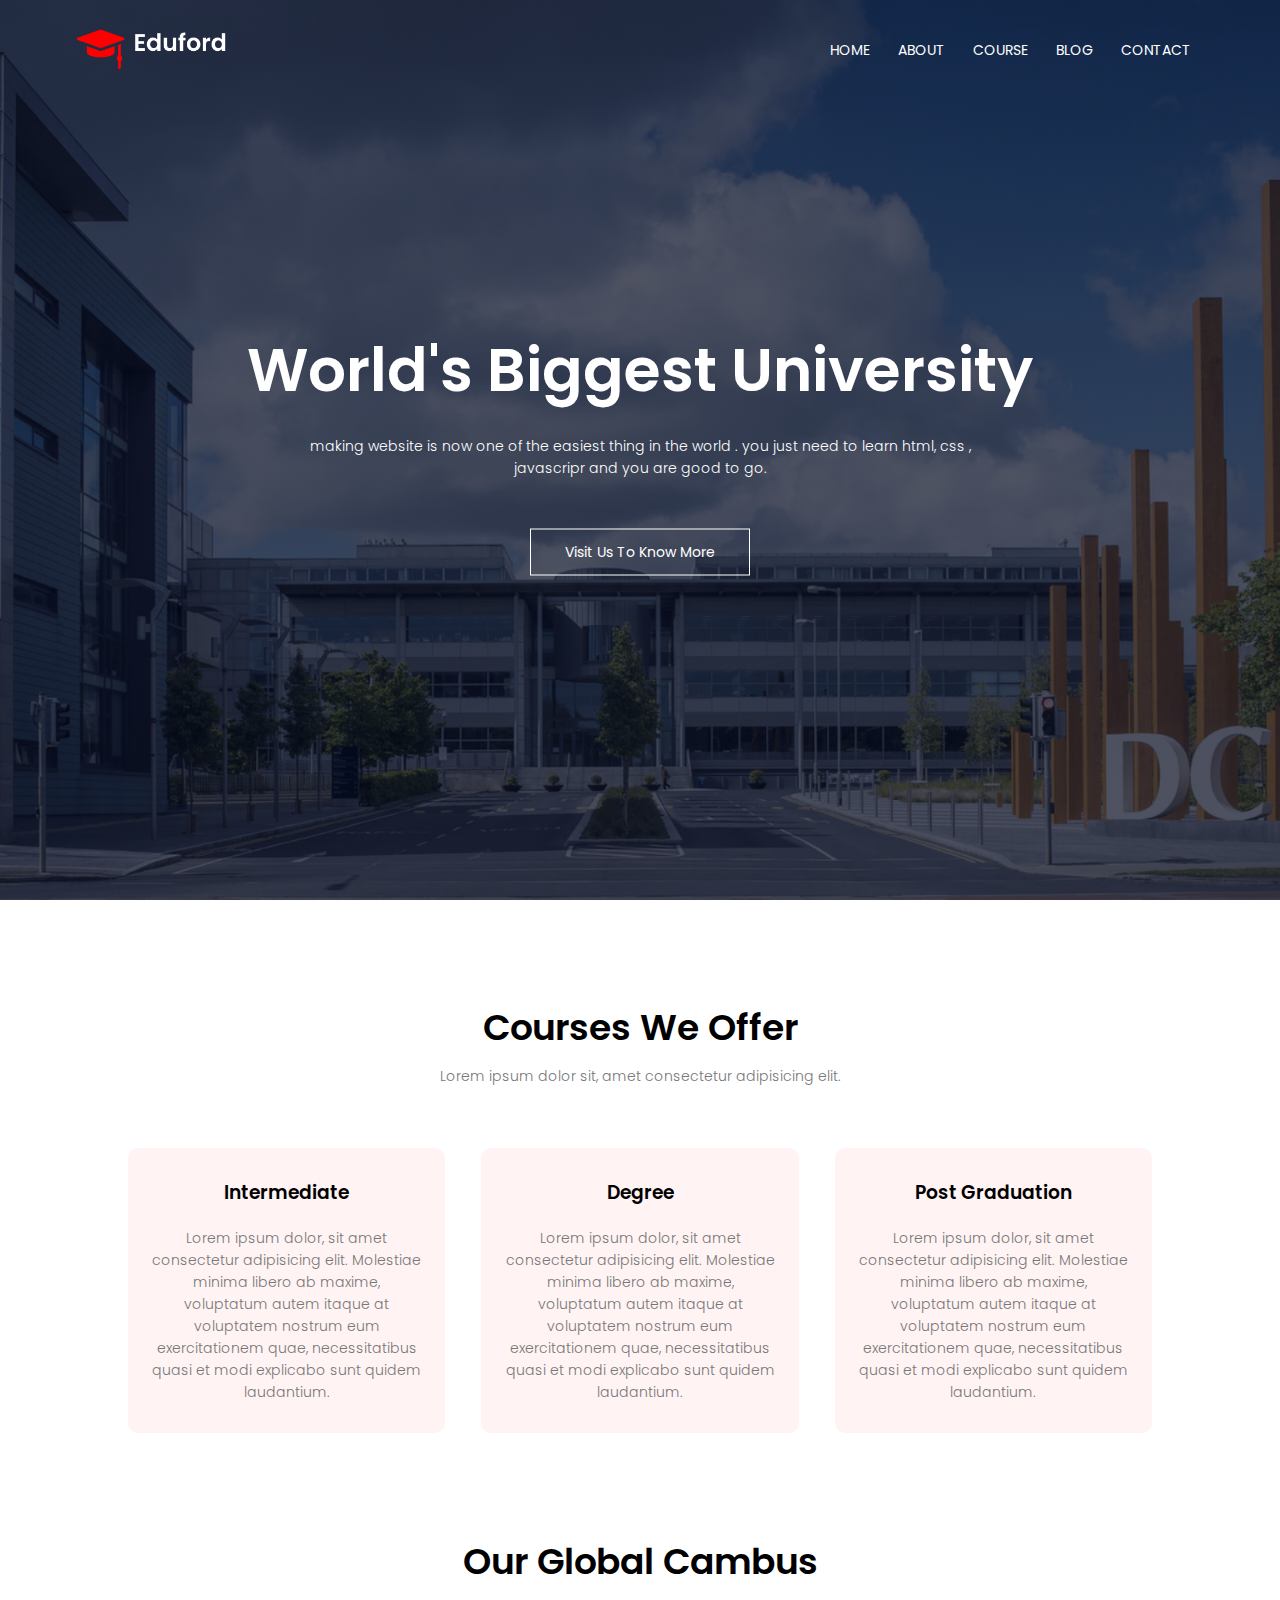
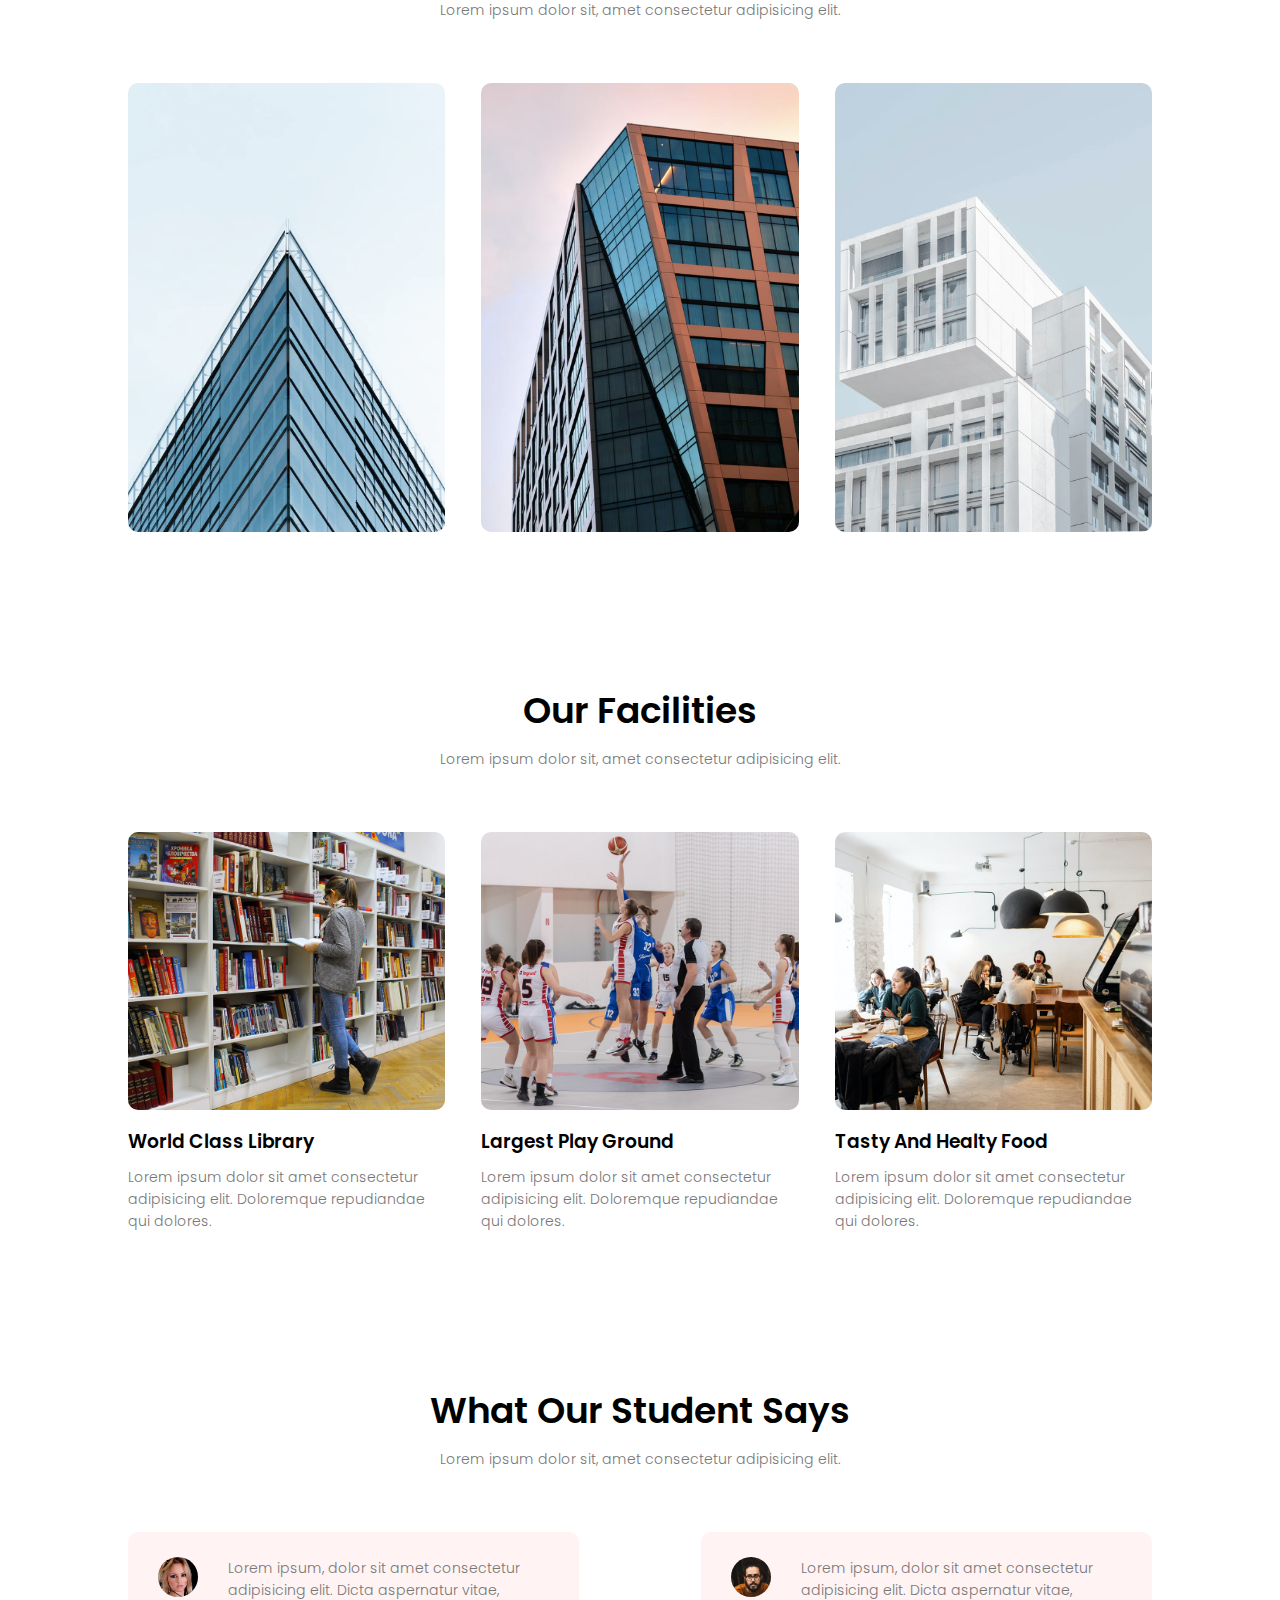
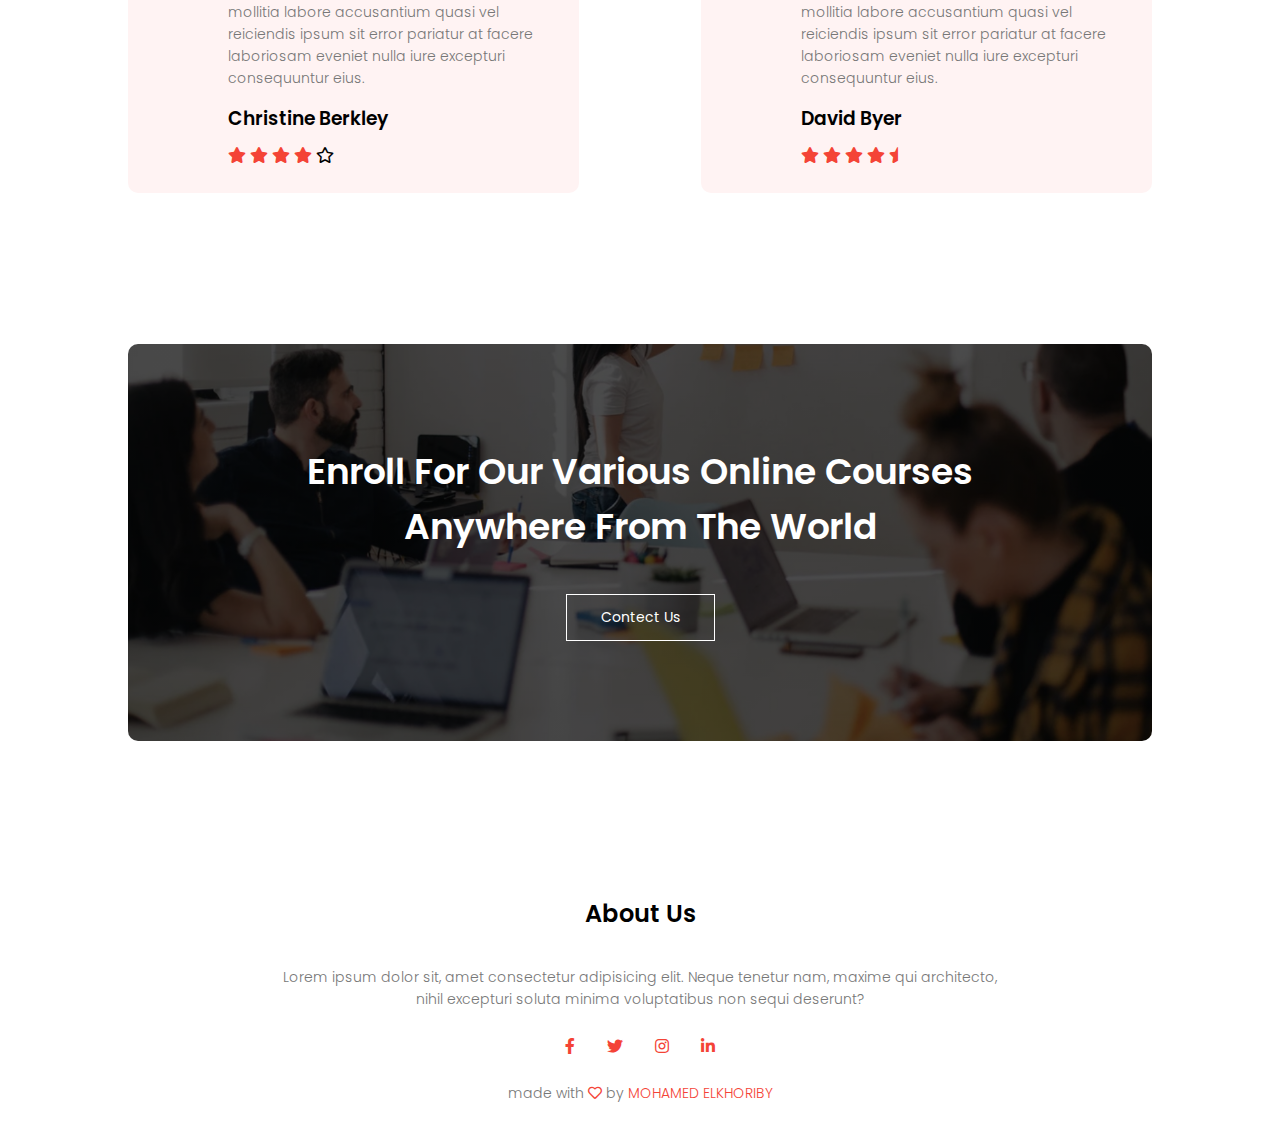
<file: index.html>
<!DOCTYPE html>
<html lang="en">
<head>
    <meta charset="UTF-8">
    <meta http-equiv="X-UA-Compatible" content="IE=edge">
    <meta name="viewport" content="width=device-width, initial-scale=1.0">
    <title>University Website Design</title>
    <!-- google fonts links------------------ -->
    <link rel="preconnect" href="https://fonts.googleapis.com">
    <link rel="preconnect" href="https://fonts.gstatic.com" crossorigin>
    <link href="https://fonts.googleapis.com/css2?family=Poppins:wght@100;200;300;400;700&family=Roboto:wght@100;300;400;500;700;900&display=swap" rel="stylesheet">
    <!-- fontawsome style file------------------ -->
    <link rel="stylesheet" href="style/all.css">
    <!-- main css style file------------------- -->
    <link rel="stylesheet" href="style/style.css">
</head>
<body>
    <!-- start home section------------------- -->
    <section class="home">
        <header>
            <a href="index.html"><img src="images/logo.png" alt="logo"></a>
            <div class="header-links" id="headerlinks">
                <i class="fas fa-times" onclick="hidemenu()"></i>
                <ul>
                    <li><a href="index.html">home</a></li>
                    <li><a href="about.html">about</a></li>
                    <li><a href="course.html">course</a></li>
                    <li><a href="blog.html">blog</a></li>
                    <li><a href="contact.html">contact</a></li>
                </ul>
            </div>
            <i class="fas fa-bars" onclick="showmenu()"></i>
        </header>
        <div class="home-text">
            <h1>world's biggest university</h1>
            <p>making website is now one of the easiest thing in the world . you just need to learn html, css ,<br> javascripr and you are good to go.</p>
            <a class="hero-btn" href="#">visit us to know more</a>
        </div>
    </section>
    <!-- end home section-------------------------------->

    <!-- start courses section---------------------------->
    <section class="courses">
        <div class="container">
            <h1>courses we offer</h1>
            <p>Lorem ipsum dolor sit, amet consectetur adipisicing elit.</p>
            <div class="row">
                <div class="course-col">
                    <h3>intermediate</h3>
                    <p>Lorem ipsum dolor, sit amet consectetur adipisicing elit. Molestiae minima libero ab maxime, voluptatum autem itaque at voluptatem nostrum eum exercitationem quae, necessitatibus quasi et modi explicabo sunt quidem laudantium.</p>
                </div> <!-- course-col -->
                <div class="course-col">
                    <h3>degree</h3>
                    <p>Lorem ipsum dolor, sit amet consectetur adipisicing elit. Molestiae minima libero ab maxime, voluptatum autem itaque at voluptatem nostrum eum exercitationem quae, necessitatibus quasi et modi explicabo sunt quidem laudantium.</p>
                </div> <!-- course-col -->
                <div class="course-col">
                    <h3>post graduation</h3>
                    <p>Lorem ipsum dolor, sit amet consectetur adipisicing elit. Molestiae minima libero ab maxime, voluptatum autem itaque at voluptatem nostrum eum exercitationem quae, necessitatibus quasi et modi explicabo sunt quidem laudantium.</p>
                </div> <!-- course-col -->
            </div> <!-- /row -->
        </div> <!-- /container -->
    </section>
    <!-- end courses section----------------------------->

    <!-- start camps section---------------------------->
    <section class="campus">
        <div class="container">
            <h1>our global cambus</h1>
            <p>Lorem ipsum dolor sit, amet consectetur adipisicing elit.</p>
            <div class="row">
                <div class="campus-col">
                    <img src="images/london.png" alt="london">
                    <div class="layer">
                        <h3>london</h3>
                    </div> <!-- /layer -->
                </div> <!-- /campus-col -->
                <div class="campus-col">
                    <img src="images/newyork.png" alt="london">
                    <div class="layer">
                        <h3>newyork</h3>
                    </div> <!-- /layer -->
                </div> <!-- /campus-col -->
                <div class="campus-col">
                    <img src="images/washington.png" alt="london">
                    <div class="layer">
                        <h3>washington</h3>
                    </div> <!-- /layer -->
                </div> <!-- /campus-col -->
            </div> <!-- /row --> 
        </div> <!-- /container -->
    </section>
    <!-- end campus section----------------------------->

    <!-- start facilities section----------------------->
    <div class="facilities">
        <div class="container">
            <h1>our facilities</h1>
            <p>Lorem ipsum dolor sit, amet consectetur adipisicing elit.</p>
            <div class="row">
                <div class="facilities-col">
                    <img src="images/library.png" alt="library">
                    <h3>world class library</h3>
                    <p>Lorem ipsum dolor sit amet consectetur adipisicing elit. Doloremque repudiandae qui dolores.</p>
                </div> <!-- facilities-col -->
                <div class="facilities-col">
                    <img src="images/basketball.png" alt="basketball">
                    <h3>largest play ground</h3>
                    <p>Lorem ipsum dolor sit amet consectetur adipisicing elit. Doloremque repudiandae qui dolores.</p>
                </div> <!-- facilities-col -->
                <div class="facilities-col">
                    <img src="images/cafeteria.png" alt="cafeteria">
                    <h3>tasty and healty food</h3>
                    <p>Lorem ipsum dolor sit amet consectetur adipisicing elit. Doloremque repudiandae qui dolores.</p>
                </div> <!-- facilities-col -->
            </div> <!-- /row -->
        </div> <!-- /container -->
    </div> <!-- facilities -->
    <!-- end facilities section------------------------->

    <!-- start testimonials section -------------------->
    <section class="testimonials">
        <div class="container">
            <h1>what our student says</h1>
            <p>Lorem ipsum dolor sit, amet consectetur adipisicing elit.</p>
            <div class="row">
                <div class="testimonials-col">
                    <img src="images/user1.jpg" alt="user1">
                    <div>
                        <p>Lorem ipsum, dolor sit amet consectetur adipisicing elit. Dicta aspernatur vitae, mollitia labore accusantium quasi vel reiciendis ipsum sit error pariatur at facere laboriosam eveniet nulla iure excepturi consequuntur eius.</p>
                        <h3>christine berkley</h3>
                        <i class="fas fa-star"></i>
                        <i class="fas fa-star"></i>
                        <i class="fas fa-star"></i>
                        <i class="fas fa-star"></i>
                        <i class="far fa-star"></i>
                    </div>
                </div> <!-- testimonials-col -->
                <div class="testimonials-col">
                    <img src="images/user2.jpg" alt="user2">
                    <div>
                        <p>Lorem ipsum, dolor sit amet consectetur adipisicing elit. Dicta aspernatur vitae, mollitia labore accusantium quasi vel reiciendis ipsum sit error pariatur at facere laboriosam eveniet nulla iure excepturi consequuntur eius.</p>
                        <h3>david byer</h3>
                        <i class="fas fa-star"></i>
                        <i class="fas fa-star"></i>
                        <i class="fas fa-star"></i>
                        <i class="fas fa-star"></i>
                        <i class="fas fa-star-half"></i>
                    </div>
                </div> <!-- testimonials-col -->
            </div> <!-- /row -->
        </div> <!-- /container -->
    </section>
    <!-- end testimonials section -------------------->

    <!-- strat enroll section  -->
    <section class="enroll">
        <div class="container">
            <h1>enroll for our various online courses <br> anywhere from the world</h1>
            <a class="hero-btn" href="#">contect us</a>
        </div>
    </section>
    <!-- end enroll section  ------------------------------>

    <!-- start footer ------------------------------------->
    <footer>
        <h4>about us</h4>
        <p>Lorem ipsum dolor sit, amet consectetur adipisicing elit. Neque tenetur nam, maxime qui architecto, <br> nihil excepturi soluta minima voluptatibus non sequi deserunt? </p>
        <div class="icons">
            <i class="fab fa-facebook-f"></i>
            <i class="fab fa-twitter"></i>
            <i class="fab fa-instagram"></i>
            <i class="fab fa-linkedin-in"></i>
        </div>
        <p>made with <i class="far fa-heart"></i> by <span>mohamed elkhoriby</span></p>
    </footer>
    <!-- end footer ------------------------------------>



















    <!-- java script for toggle mune -->
    <script>
        var headerlinks = document.getElementById("headerlinks");
        function showmenu() {
            headerlinks.style.right = "0";
        }
        function hidemenu() {
            headerlinks.style.right = "-250px";
        } 
    </script>
</body>
</html>
</file>
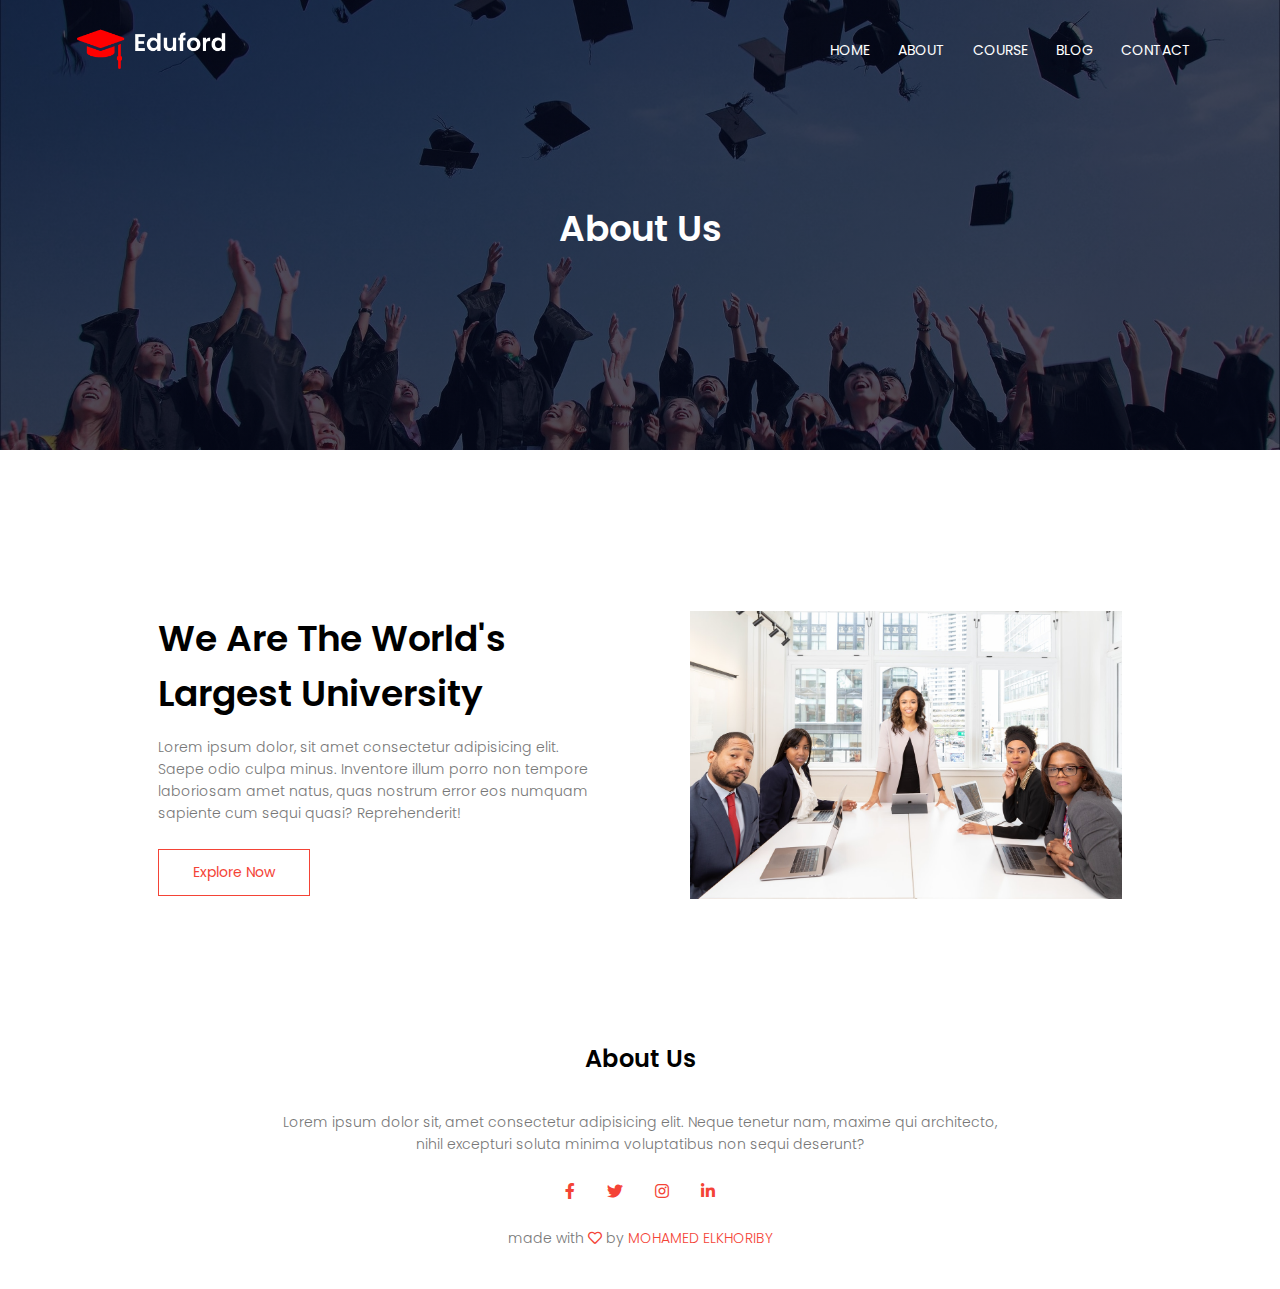
<file: about.html>
<!DOCTYPE html>
<html lang="en">
<head>
    <meta charset="UTF-8">
    <meta http-equiv="X-UA-Compatible" content="IE=edge">
    <meta name="viewport" content="width=device-width, initial-scale=1.0">
    <title>University Website Design</title>
    <!-- google fonts links------------------ -->
    <link rel="preconnect" href="https://fonts.googleapis.com">
    <link rel="preconnect" href="https://fonts.gstatic.com" crossorigin>
    <link href="https://fonts.googleapis.com/css2?family=Poppins:wght@100;200;300;400;700&family=Roboto:wght@100;300;400;500;700;900&display=swap" rel="stylesheet">
    <!-- fontawsome style file------------------ -->
    <link rel="stylesheet" href="style/all.css">
    <!-- main css style file------------------- -->
    <link rel="stylesheet" href="style/style.css">
</head>
<body>
    <!-- start about-home section------------------- -->
    <section class="about-home home">
        <header>
            <a href="index.html"><img src="images/logo.png" alt="logo"></a>
            <div class="header-links" id="headerlinks">
                <i class="fas fa-times" onclick="hidemenu()"></i>
                <ul>
                    <li><a href="index.html">home</a></li>
                    <li><a href="about.html">about</a></li>
                    <li><a href="course.html">course</a></li>
                    <li><a href="blog.html">blog</a></li>
                    <li><a href="contact.html">contact</a></li>
                </ul>
            </div>
            <i class="fas fa-bars" onclick="showmenu()"></i>
        </header>
        <h1>about us</h1>
    </section>
    <!-- end about-home section-------------------------------->
    <!-- start about us section----------------------------------- -->
    <section class="about-us">
        <div class="container">
            <div class="row">
                <div class="about-us-col">
                    <h1>we are the world's largest university</h1>
                    <p>Lorem ipsum dolor, sit amet consectetur adipisicing elit. Saepe odio culpa minus. Inventore illum porro non tempore laboriosam amet natus, quas nostrum error eos numquam sapiente cum sequi quasi? Reprehenderit!</p>
                    <a href="#" class="hero-btn about-btn">explore now</a>
                </div> <!-- /about-us-col -->
                <div class="about-us-col">
                    <img src="images/about.jpg" alt="about-us">
                </div> <!-- about-us-col -->
            </div> <!-- /row -->
        </div>
    </section>
    <!-- end about us section----------------------------------- -->
    <!-- start footer ------------------------------------->
    <footer>
        <h4>about us</h4>
        <p>Lorem ipsum dolor sit, amet consectetur adipisicing elit. Neque tenetur nam, maxime qui architecto, <br> nihil excepturi soluta minima voluptatibus non sequi deserunt? </p>
        <div class="icons">
            <i class="fab fa-facebook-f"></i>
            <i class="fab fa-twitter"></i>
            <i class="fab fa-instagram"></i>
            <i class="fab fa-linkedin-in"></i>
        </div>
        <p>made with <i class="far fa-heart"></i> by <span>mohamed elkhoriby</span></p>
    </footer>
    <!-- end footer ------------------------------------>



















    <!-- java script for toggle mune -->
    <script>
        var headerlinks = document.getElementById("headerlinks");
        function showmenu() {
            headerlinks.style.right = "0";
        }
        function hidemenu() {
            headerlinks.style.right = "-250px";
        } 
    </script>
</body>
</html>
</file>
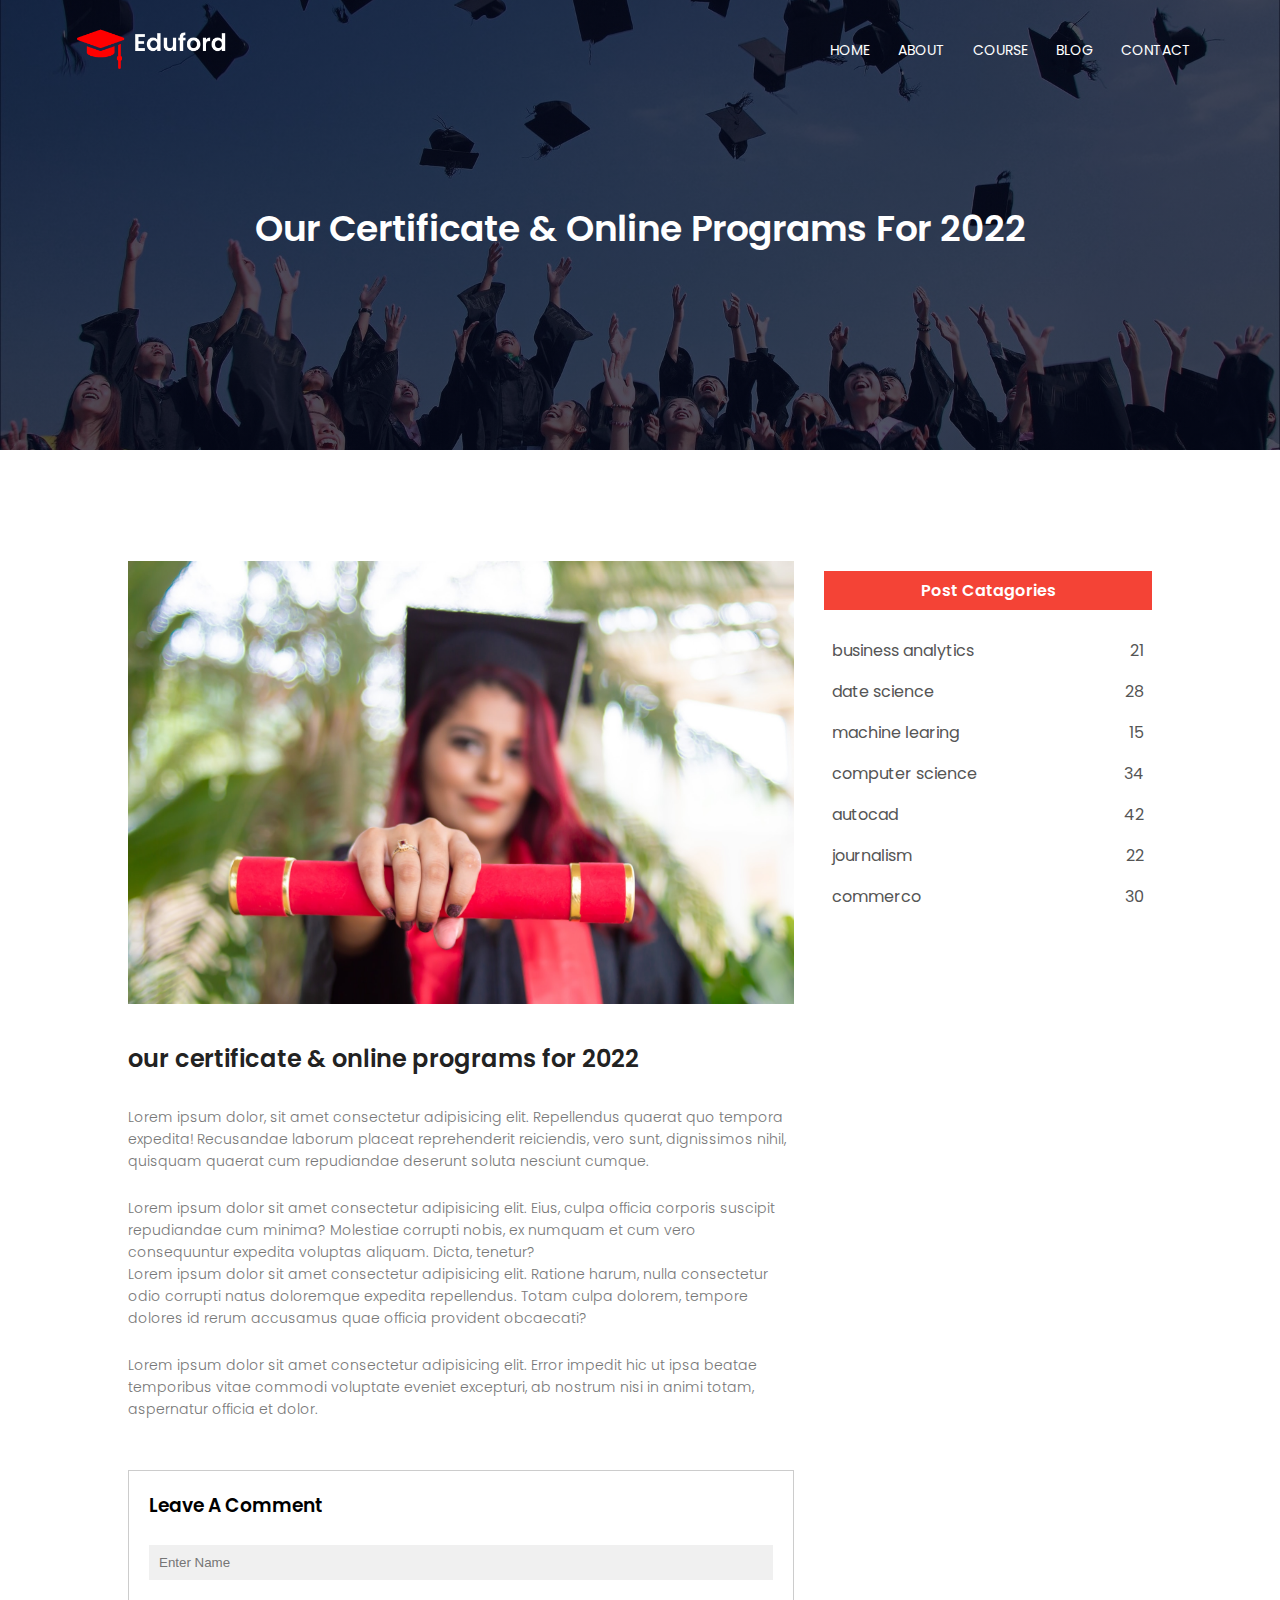
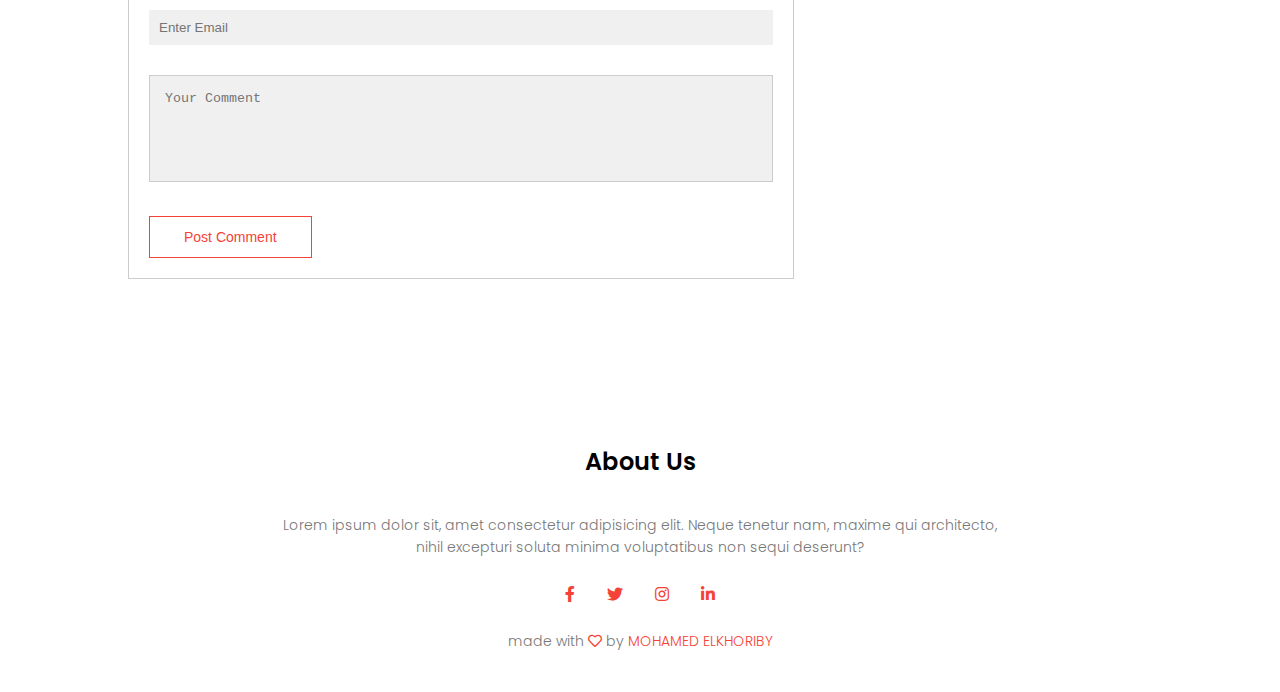
<file: blog.html>
<!DOCTYPE html>
<html lang="en">
<head>
    <meta charset="UTF-8">
    <meta http-equiv="X-UA-Compatible" content="IE=edge">
    <meta name="viewport" content="width=device-width, initial-scale=1.0">
    <title>University Website Design</title>
    <!-- google fonts links------------------ -->
    <link rel="preconnect" href="https://fonts.googleapis.com">
    <link rel="preconnect" href="https://fonts.gstatic.com" crossorigin>
    <link href="https://fonts.googleapis.com/css2?family=Poppins:wght@100;200;300;400;700&family=Roboto:wght@100;300;400;500;700;900&display=swap" rel="stylesheet">
    <!-- fontawsome style file------------------ -->
    <link rel="stylesheet" href="style/all.css">
    <!-- main css style file------------------- -->
    <link rel="stylesheet" href="style/style.css">
</head>
<body>
    <!-- start blog-home section------------------- -->
    <section class=" blog-home about-home home">
        <header>
            <a href="index.html"><img src="images/logo.png" alt="logo"></a>
            <div class="header-links" id="headerlinks">
                <i class="fas fa-times" onclick="hidemenu()"></i>
                <ul>
                    <li><a href="index.html">home</a></li>
                    <li><a href="about.html">about</a></li>
                    <li><a href="course.html">course</a></li>
                    <li><a href="blog.html">blog</a></li>
                    <li><a href="contact.html">contact</a></li>
                </ul>
            </div>
            <i class="fas fa-bars" onclick="showmenu()"></i>
        </header>
        <h1>our certificate & online programs for 2022</h1>
    </section>
    <!-- end blog-home section-------------------------------->
    <!-- start blog content section ----------------------- -->
    <section class="blog-content">
        <div class="container">
            <div class="row">
                <div class="blog-left">
                    <img src="/images/certificate.jpg" alt="certificate">
                    <h2>our certificate & online programs for 2022</h2>
                    <p>Lorem ipsum dolor, sit amet consectetur adipisicing elit. Repellendus quaerat quo tempora expedita! Recusandae laborum placeat reprehenderit reiciendis, vero sunt, dignissimos nihil, quisquam quaerat cum repudiandae deserunt soluta nesciunt cumque.</p>
                    <br>
                    <p>Lorem ipsum dolor sit amet consectetur adipisicing elit. Eius, culpa officia corporis suscipit repudiandae cum minima? Molestiae corrupti nobis, ex numquam et cum vero consequuntur expedita voluptas aliquam. Dicta, tenetur?</p>
                    <p>Lorem ipsum dolor sit amet consectetur adipisicing elit. Ratione harum, nulla consectetur odio corrupti natus doloremque expedita repellendus. Totam culpa dolorem, tempore dolores id rerum accusamus quae officia provident obcaecati?</p>
                    <br>
                    <p>Lorem ipsum dolor sit amet consectetur adipisicing elit. Error impedit hic ut ipsa beatae temporibus vitae commodi voluptate eveniet excepturi, ab nostrum nisi in animi totam, aspernatur officia et dolor.</p>
                    <div class="comment-box">
                        <h3>leave a comment</h3>
                        <form class="comment-form">
                            <input type="text" placeholder="Enter Name">
                            <input type="email" placeholder="Enter Email">
                            <textarea style="resize:none ;" rows="5" placeholder="Your Comment"></textarea>
                            <button type="submit" class="hero-btn about-btn">post comment</button>
                        </form>
                    </div> <!-- /coment-box -->
                </div> <!-- /blog-left -->
                <div class="blog-right">
                    <h3>post catagories</h3>
                    <div>
                        <span>business analytics</span>
                        <span>21</span>
                    </div>
                    <div>
                        <span>date science</span>
                        <span>28</span>
                    </div>
                    <div>
                        <span>machine learing</span>
                        <span>15</span>
                    </div>
                    <div>
                        <span>computer science</span>
                        <span>34</span>
                    </div>
                    <div>
                        <span>autocad</span>
                        <span>42</span>
                    </div>
                    <div>
                        <span>journalism</span>
                        <span>22</span>
                    </div>
                    <div>
                        <span>commerco</span>
                        <span>30</span>
                    </div>
                </div> <!-- /blog-right -->
            </div> <!-- /row -->
        </div> <!-- container -->
    </section>
    <!-- end blog content section  ------------------------->

    <!-- start footer ------------------------------------->
    <footer>
        <h4>about us</h4>
        <p>Lorem ipsum dolor sit, amet consectetur adipisicing elit. Neque tenetur nam, maxime qui architecto, <br> nihil excepturi soluta minima voluptatibus non sequi deserunt? </p>
        <div class="icons">
            <i class="fab fa-facebook-f"></i>
            <i class="fab fa-twitter"></i>
            <i class="fab fa-instagram"></i>
            <i class="fab fa-linkedin-in"></i>
        </div>
        <p>made with <i class="far fa-heart"></i> by <span>mohamed elkhoriby</span></p>
    </footer>
    <!-- end footer ------------------------------------>



















    <!-- java script for toggle mune -->
    <script>
        var headerlinks = document.getElementById("headerlinks");
        function showmenu() {
            headerlinks.style.right = "0";
        }
        function hidemenu() {
            headerlinks.style.right = "-250px";
        } 
    </script>
</body>
</html>
</file>
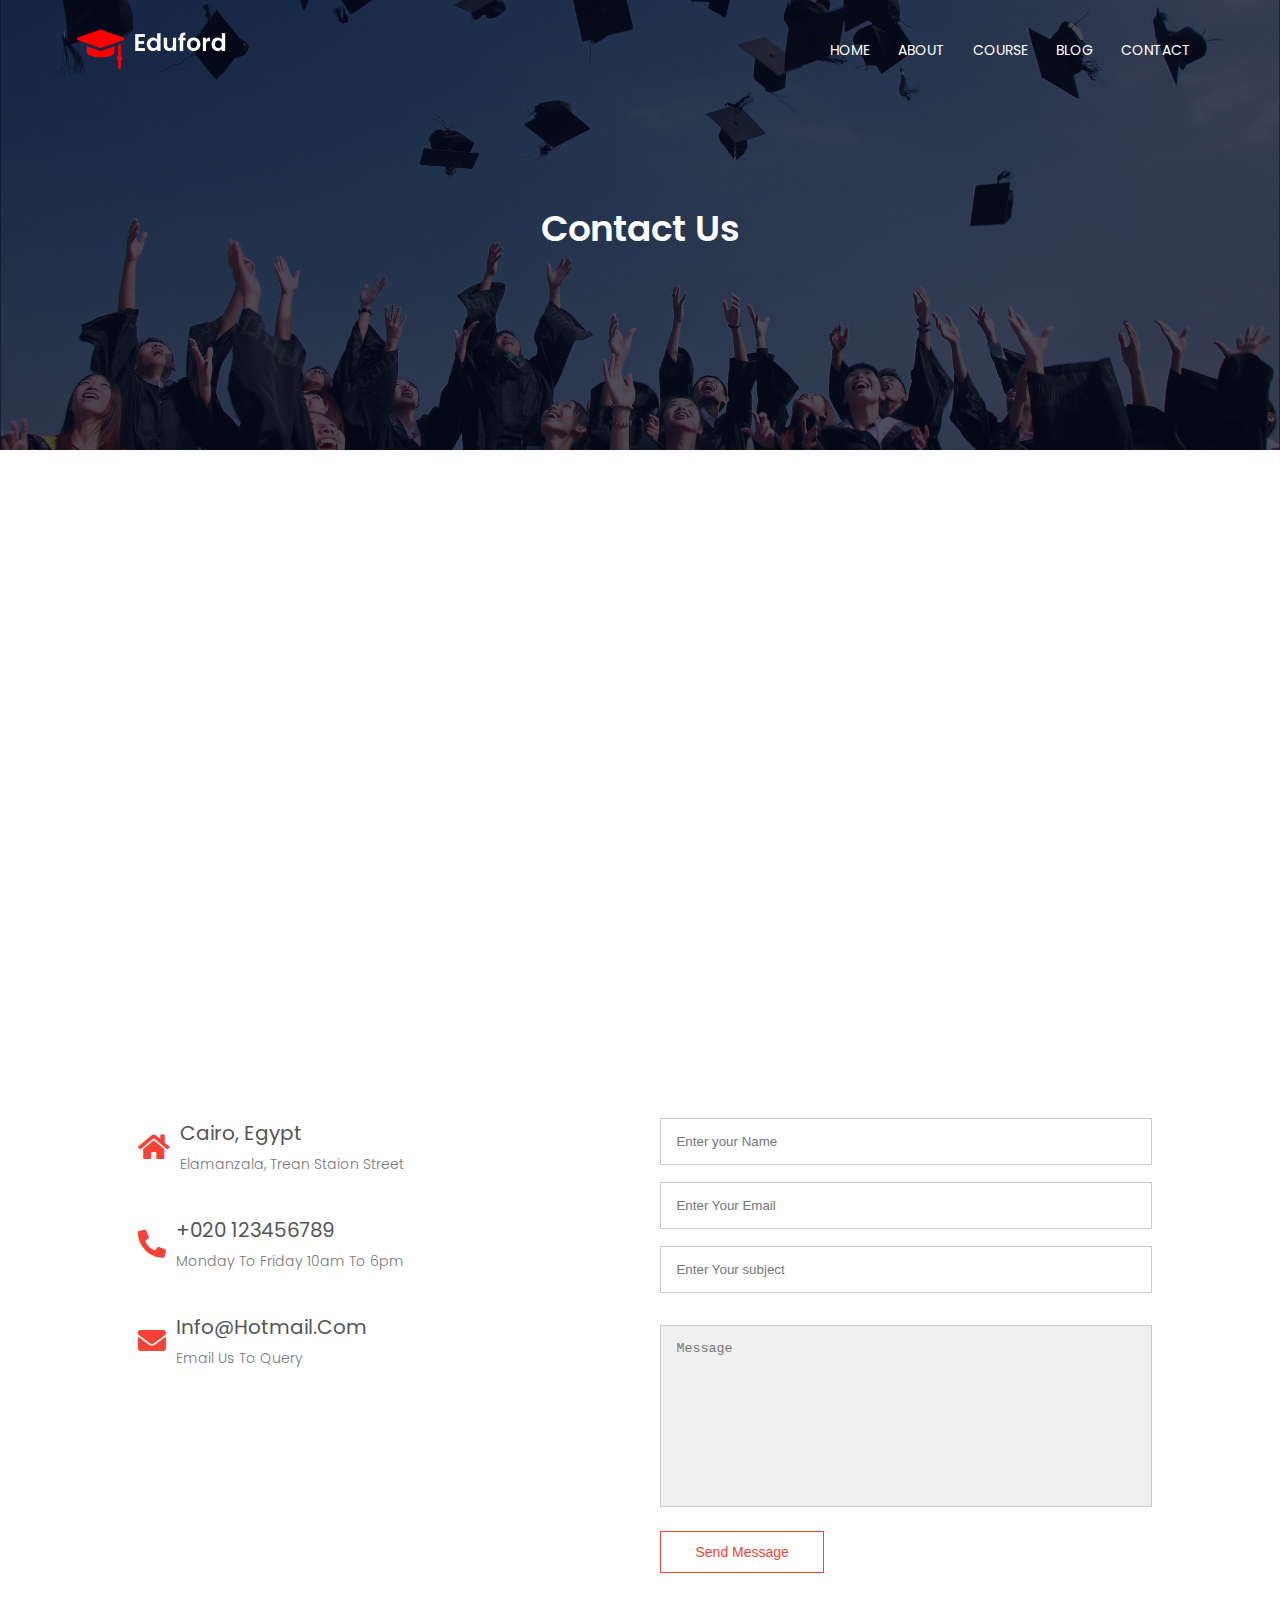
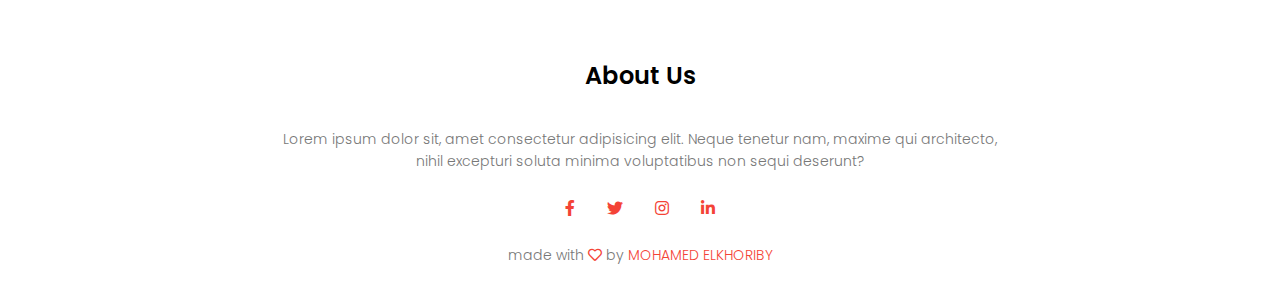
<file: contact.html>
<!DOCTYPE html>
<html lang="en">
<head>
    <meta charset="UTF-8">
    <meta http-equiv="X-UA-Compatible" content="IE=edge">
    <meta name="viewport" content="width=device-width, initial-scale=1.0">
    <title>University Website Design</title>
    <!-- google fonts links------------------ -->
    <link rel="preconnect" href="https://fonts.googleapis.com">
    <link rel="preconnect" href="https://fonts.gstatic.com" crossorigin>
    <link href="https://fonts.googleapis.com/css2?family=Poppins:wght@100;200;300;400;700&family=Roboto:wght@100;300;400;500;700;900&display=swap" rel="stylesheet">
    <!-- fontawsome style file------------------ -->
    <link rel="stylesheet" href="style/all.css">
    <!-- main css style file------------------- -->
    <link rel="stylesheet" href="style/style.css">
</head>
<body>
    <!-- start ]home section------------------- -->
    <section class="about-home home">
        <header>
            <a href="index.html"><img src="images/logo.png" alt="logo"></a>
            <div class="header-links" id="headerlinks">
                <i class="fas fa-times" onclick="hidemenu()"></i>
                <ul>
                    <li><a href="index.html">home</a></li>
                    <li><a href="about.html">about</a></li>
                    <li><a href="course.html">course</a></li>
                    <li><a href="blog.html">blog</a></li>
                    <li><a href="contact.html">contact</a></li>
                </ul>
            </div>
            <i class="fas fa-bars" onclick="showmenu()"></i>
        </header>
        <h1>contact us</h1>
    </section>
    <!-- end -home section-------------------------------->
    <!-- start contact us us section----------------------------------- -->
    <section class="contact-us">
        <div class="container">
            <iframe src="https://www.google.com/maps/embed?pb=!1m14!1m12!1m3!1d853.6310816515338!2d31.932305697917748!3d31.15072240481912!2m3!1f0!2f0!3f0!3m2!1i1024!2i768!4f13.1!5e0!3m2!1sar!2seg!4v1659458495404!5m2!1sar!2seg" width="600" height="450" style="border:0;" allowfullscreen="" loading="lazy" referrerpolicy="no-referrer-when-downgrade"></iframe>
        </div> <!-- /container -->
        <section class="contact-info">
            <div class="row">
                <div class="contact-col">
                    <div class="contact-text">
                        <i class="fas fa-home"></i>
                        <div class="text">
                            <h5>cairo, egypt</h5>
                            <p>elamanzala, trean staion street</p>
                        </div> <!-- /text -->
                    </div> <!-- /contact-text -->
                    <div class="contact-text">
                        <i class="fas fa-phone-alt"></i>
                        <div class="text">
                            <h5>+020 123456789</h5>
                            <p>monday to friday 10am to 6pm</p>
                        </div> <!-- /text -->
                    </div> <!--/contact-text -->
                    <div class="contact-text">
                        <i class="fas fa-envelope"></i>
                        <div class="text">
                            <h5>info@hotmail.com</h5>
                            <p>email us to query</p>
                        </div> <!-- /text -->
                    </div > <!-- text -->
                </div> <!-- contact-col -->
                <div class="contact-col">
                    <form action="">
                        <input type="text" placeholder="Enter your Name" required>
                        <input type="email" placeholder="Enter Your Email" required>
                        <input type="text" placeholder="Enter Your subject" required>
                        <textarea style="resize: none;" rows="10" placeholder="Message"></textarea>
                        <button class="hero-btn">send message</button>
                    </form>
                </div> <!-- /contact-col -->
            </div>
        </section> <!-- contact-info -->
    </section> <!-- /contact-us -->
    <!-- end contact us section----------------------------------- -->
    <!-- start footer ------------------------------------->
    <footer>
        <h4>about us</h4>
        <p>Lorem ipsum dolor sit, amet consectetur adipisicing elit. Neque tenetur nam, maxime qui architecto, <br> nihil excepturi soluta minima voluptatibus non sequi deserunt? </p>
        <div class="icons">
            <i class="fab fa-facebook-f"></i>
            <i class="fab fa-twitter"></i>
            <i class="fab fa-instagram"></i>
            <i class="fab fa-linkedin-in"></i>
        </div>
        <p>made with <i class="far fa-heart"></i> by <span>mohamed elkhoriby</span></p>
    </footer>
    <!-- end footer ------------------------------------>



















    <!-- java script for toggle mune -->
    <script>
        var headerlinks = document.getElementById("headerlinks");
        function showmenu() {
            headerlinks.style.right = "0";
        }
        function hidemenu() {
            headerlinks.style.right = "-250px";
        } 
    </script>
</body>
</html>
</file>
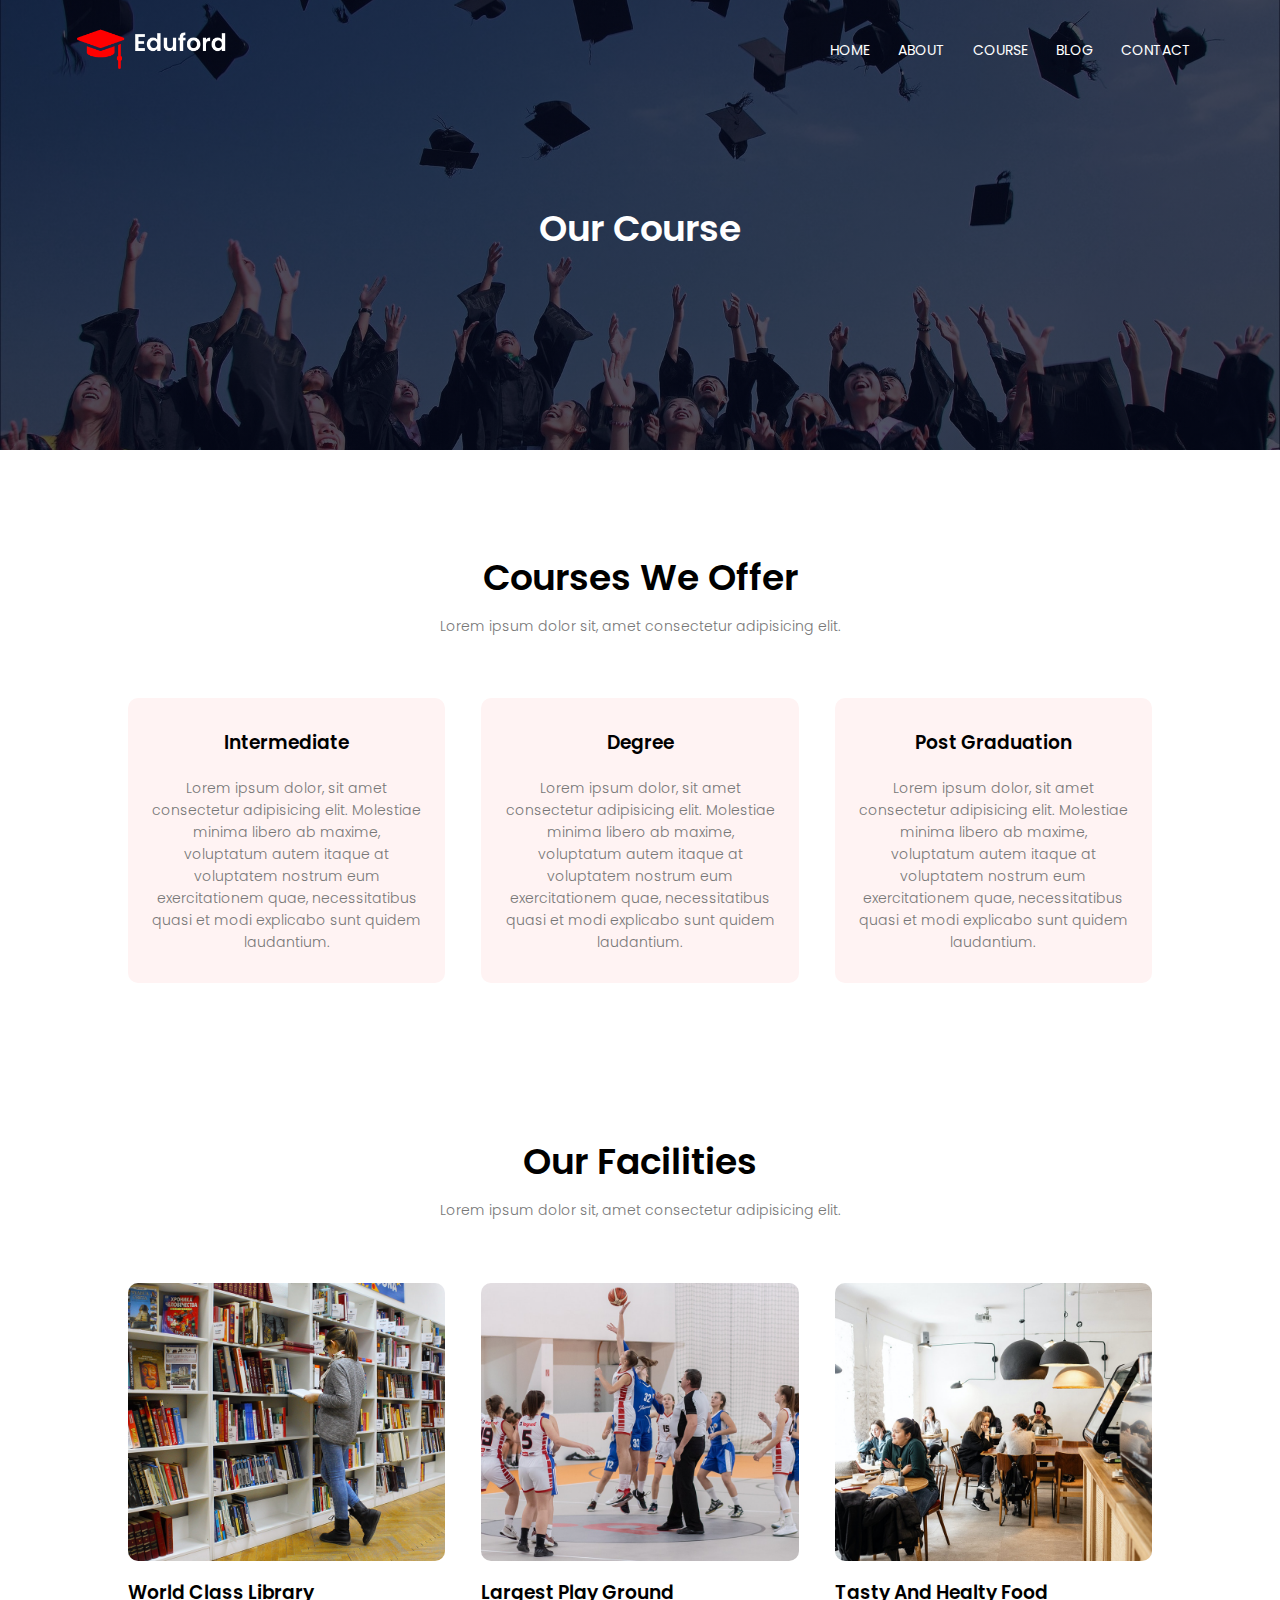
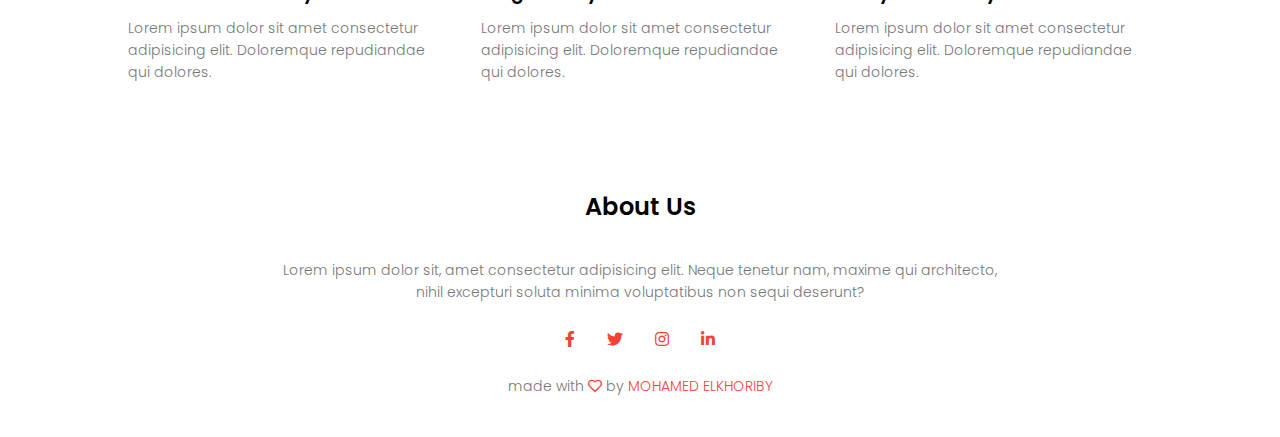
<file: course.html>
<!DOCTYPE html>
<html lang="en">
<head>
    <meta charset="UTF-8">
    <meta http-equiv="X-UA-Compatible" content="IE=edge">
    <meta name="viewport" content="width=device-width, initial-scale=1.0">
    <title>University Website Design</title>
    <!-- google fonts links------------------ -->
    <link rel="preconnect" href="https://fonts.googleapis.com">
    <link rel="preconnect" href="https://fonts.gstatic.com" crossorigin>
    <link href="https://fonts.googleapis.com/css2?family=Poppins:wght@100;200;300;400;700&family=Roboto:wght@100;300;400;500;700;900&display=swap" rel="stylesheet">
    <!-- fontawsome style file------------------ -->
    <link rel="stylesheet" href="style/all.css">
    <!-- main css style file------------------- -->
    <link rel="stylesheet" href="style/style.css">
</head>
<body>
    <!-- start course-home section------------------- -->
    <section class="about-home home">
        <header>
            <a href="index.html"><img src="images/logo.png" alt="logo"></a>
            <div class="header-links" id="headerlinks">
                <i class="fas fa-times" onclick="hidemenu()"></i>
                <ul>
                    <li><a href="index.html">home</a></li>
                    <li><a href="about.html">about</a></li>
                    <li><a href="course.html">course</a></li>
                    <li><a href="blog.html">blog</a></li>
                    <li><a href="contact.html">contact</a></li>
                </ul>
            </div>
            <i class="fas fa-bars" onclick="showmenu()"></i>
        </header>
        <h1>our course</h1>
    </section>
    <!-- end course-home section-------------------------------->
        <!-- start courses section---------------------------->
        <section class="courses">
            <div class="container">
                <h1>courses we offer</h1>
                <p>Lorem ipsum dolor sit, amet consectetur adipisicing elit.</p>
                <div class="row">
                    <div class="course-col">
                        <h3>intermediate</h3>
                        <p>Lorem ipsum dolor, sit amet consectetur adipisicing elit. Molestiae minima libero ab maxime, voluptatum autem itaque at voluptatem nostrum eum exercitationem quae, necessitatibus quasi et modi explicabo sunt quidem laudantium.</p>
                    </div> <!-- course-col -->
                    <div class="course-col">
                        <h3>degree</h3>
                        <p>Lorem ipsum dolor, sit amet consectetur adipisicing elit. Molestiae minima libero ab maxime, voluptatum autem itaque at voluptatem nostrum eum exercitationem quae, necessitatibus quasi et modi explicabo sunt quidem laudantium.</p>
                    </div> <!-- course-col -->
                    <div class="course-col">
                        <h3>post graduation</h3>
                        <p>Lorem ipsum dolor, sit amet consectetur adipisicing elit. Molestiae minima libero ab maxime, voluptatum autem itaque at voluptatem nostrum eum exercitationem quae, necessitatibus quasi et modi explicabo sunt quidem laudantium.</p>
                    </div> <!-- course-col -->
                </div> <!-- /row -->
            </div> <!-- /container -->
        </section>
        <!-- end courses section----------------------------->
            <!-- start facilities section----------------------->
    <div class="facilities">
        <div class="container">
            <h1>our facilities</h1>
            <p>Lorem ipsum dolor sit, amet consectetur adipisicing elit.</p>
            <div class="row">
                <div class="facilities-col">
                    <img src="images/library.png" alt="library">
                    <h3>world class library</h3>
                    <p>Lorem ipsum dolor sit amet consectetur adipisicing elit. Doloremque repudiandae qui dolores.</p>
                </div> <!-- facilities-col -->
                <div class="facilities-col">
                    <img src="images/basketball.png" alt="basketball">
                    <h3>largest play ground</h3>
                    <p>Lorem ipsum dolor sit amet consectetur adipisicing elit. Doloremque repudiandae qui dolores.</p>
                </div> <!-- facilities-col -->
                <div class="facilities-col">
                    <img src="images/cafeteria.png" alt="cafeteria">
                    <h3>tasty and healty food</h3>
                    <p>Lorem ipsum dolor sit amet consectetur adipisicing elit. Doloremque repudiandae qui dolores.</p>
                </div> <!-- facilities-col -->
            </div> <!-- /row -->
        </div> <!-- /container -->
    </div> <!-- facilities -->
    <!-- end facilities section------------------------->


    <!-- start footer ------------------------------------->
    <footer>
        <h4>about us</h4>
        <p>Lorem ipsum dolor sit, amet consectetur adipisicing elit. Neque tenetur nam, maxime qui architecto, <br> nihil excepturi soluta minima voluptatibus non sequi deserunt? </p>
        <div class="icons">
            <i class="fab fa-facebook-f"></i>
            <i class="fab fa-twitter"></i>
            <i class="fab fa-instagram"></i>
            <i class="fab fa-linkedin-in"></i>
        </div>
        <p>made with <i class="far fa-heart"></i> by <span>mohamed elkhoriby</span></p>
    </footer>
    <!-- end footer ------------------------------------>



















    <!-- java script for toggle mune -->
    <script>
        var headerlinks = document.getElementById("headerlinks");
        function showmenu() {
            headerlinks.style.right = "0";
        }
        function hidemenu() {
            headerlinks.style.right = "-250px";
        } 
    </script>
</body>
</html>
</file>
<file: style/style.css>
* {
    box-sizing: border-box;
    margin: 0;
    padding: 0;
}
body {
    font-family: 'Poppins', sans-serif;
}
:root {
    --main-color: #fff;
    --second-color: #f44336;
    --main-font-size: 14px;
}
.container {
    width: 80%;
    margin: auto;
}
h1 {
    text-transform: capitalize;
    font-size: 36px;
    font-weight: 600;
}
p {
    color: #777;
    font-size: 14px;
    font-weight: 300;
    line-height: 22px;
    padding: 10px;
}
h3 {
    text-align: center;
    font-weight: 600;
    margin: 10px 0 ;
    text-transform: capitalize;
}
.row {
    display: flex;
    justify-content: space-between;
    margin-top: 5%;
}
@media (max-width:700px) {
    .row {
        flex-direction: column;
    }
}
/* start home-section */
.home {
    height: 100vh;
    width: 100%;
    background-image: linear-gradient(rgba(4,9,30,.7) ,rgba(4,9,30,.7)) ,url(../images/banner.png);
    background-position: center;
    background-size: cover;
    position: relative;
}
.home header {
    display: flex;
    justify-content: space-between;
    align-items: center;
    padding: 2% 6%;
}
header a img {
    width: 150px;
}
.header-links {
    flex: 1;
    text-align: right;
}
.header-links ul li {
    list-style: none;
    display: inline-block;
    padding: 8px 12px;
    position: relative;
}
.header-links ul li::after {
    content: "";
    width: 0%;
    height: 2px;
    background-color: var(--second-color);
    display: block;
    margin: auto;
    transition: .5s;
}
.header-links ul li:hover::after {
    width: 100%
}
.header-links ul li a {
    text-decoration: none;
    color: var(--main-color);
    font-size: var(--main-font-size);
    text-transform: uppercase;
}
.home .home-text {
    width: 100%;
    color: var(--main-color);
    position: absolute;
    top: 50%;
    left: 50%;
    transform: translate(-50% , -50%);
    text-align: center;
}
.home-text h1 {
    font-size: 60px;
    text-transform: capitalize;
}
.home-text p {
    margin: 10px 0 40px;
    font-size: var(--main-font-size);
    color: var(--main-color);
}
.hero-btn {
    display: inline-block;
    text-decoration: none;
    color: var(--main-color);
    border: 1px solid white;
    padding: 12px 34px;
    font-size: var(--main-font-size);
    background-color: transparent;
    position: relative;
    text-transform: capitalize;
    transition: 1s;
}
.hero-btn:hover {
    border: 1px solid var(--second-color);
    background: var(--second-color);
}
header .fas{
    display: none;
}
@media(max-width: 700px) {
    .home-text h1 {
        font-size: 20px;
    }
    .header-links ul li {
        display: block;
    }
    .header-links {
        background-color: var(--second-color);
        height: 100vh;
        width: 200px;
        position: fixed;
        top: 0;
        right: -250px;
        z-index: 2;
        text-align: left;
        transition: 1s;
    }
    header .fas{
        display: block;
        color: var(--main-color);
        cursor: pointer;
        margin: 10px ;
        font-size: 22px;
    }
    .header-links ul {
        padding: 30px;
    }
}
/* end home section */
/* start courses section  */
.courses {
    text-align: center;
    padding-top: 100px;
}
.courses .container .row {
    display: flex;
    justify-content: space-between;
    margin-top: 5%;
}
.courses .container .row .course-col {
    flex-basis: 31%;
    background-color: #fff3f3;
    border-radius: 10px;
    margin-bottom: 5%;
    padding: 20px 12px;
    transition: .5s;
}
.courses .container .row .course-col:hover {
    box-shadow: 0 0 20px 0 rgba(0, 0, 0, .2);
}
@media (max-width:700px) {
    .row {
        flex-direction: column;
    }
}
/* end courses section  */

/* start campus section */
.campus .container {
    text-align: center;
    padding-top: 50px;
}
.campus .container .row .campus-col {
    flex-basis: 31%;
    border-radius: 10px;
    margin-bottom: 5%;
    position: relative;
    overflow: hidden;
}
.campus .container .row .campus-col img {
    width: 100%;
    display: block;
}
.campus .container .row .campus-col .layer {
    background-color: transparent;
    width: 100%;
    height: 100%;
    position: absolute;
    top: 0;
    left: 0;
    transition: 0.5s;
}
.campus .container .row .campus-col .layer h3 {
    text-transform: uppercase;
    width: 100%;
    color: var(--main-color);
    font-size: 26px;
    position: absolute;
    bottom: 0;
    left: 50%;
    transform: translateX(-50%);
    opacity: 0;
    transition: .5s;
}
.campus .container .row .campus-col .layer:hover h3 {
    bottom: 50%;
    opacity: 1;
}
.campus .container .row .campus-col .layer:hover {
    background-color: rgba(226, 0, 0, 0.7);
    
}
/* end campus section */

/* start our facilities section  */
.facilities .container {
    text-align: center;
    padding-top: 100px;
}
.facilities .container .row .facilities-col {
    flex-basis: 31%;
    border-radius: 10px;
    margin-bottom: 5%;
}
.facilities .container .row .facilities-col img {
    width: 100%;
    border-radius: 10px;
}
.facilities .container .row .facilities-col h3 {
    text-align: left;
}
.facilities .container .row .facilities-col p {
    text-align: left;
    padding: 0;
}
/* end our facilities section  */

/* start testimonials section */
.testimonials .container {
    text-align: center;
    padding-top: 100px;
}
.testimonials .container .row .testimonials-col {
    flex-basis: 44%;
    border-radius: 10px;
    margin-bottom: 5%;
    text-align: left;
    background-color: #fff3f3;
    padding: 25px;
    cursor: pointer;
    display: flex;
}
.testimonials .container .row .testimonials-col img {
    height: 40px;
    border-radius: 50%;
    margin-left: 5px;
    margin-right: 30px;
}
.testimonials .container .row .testimonials-col h3 {
    text-align: left;
    margin-top: 15px;
}
.testimonials .container .row .testimonials-col p {
    padding: 0;
}
.testimonials .container .row .testimonials-col .fas {
    color: var(--second-color);
}
/* end testimonials section */

/* start enroll section */
.enroll .container {
    margin: 100px auto ;
    background-image:linear-gradient(rgba(0,0,0,0.7) ,rgba(0,0,0,0.7)),url(../images/banner2.jpg);
    background-position: center;
    background-size: cover;
    text-align: center;
    border-radius: 10px;
    padding: 100px 0 ;
}
.enroll .container h1 {
    color: var(--main-color);
    padding: 0;
    margin-bottom: 40px;
}
@media (max-width :700px) {
    .enroll .container h1 {
        font-size: 24px;
    }
}
/* end enroll section */

/* start footer */
footer {
    width: 100%;
    text-align: center;
    padding: 30px 0;
}
footer h4 {
    margin: 25px 0 ;
    font-weight:600;
    font-size: 24px;
    text-transform: capitalize;
}
footer .icons .fab {
    color: var(--second-color);
    margin: 0 14px;
    padding: 18px 0 ;
    cursor: pointer;
}
footer p .far {
    color: var(--second-color);
}
footer p span {
    color: var(--second-color);
    text-transform: uppercase;
}
/* end footer */

/*/////////////////////////// about us page ///////////////////////////// */
/* start about home section ////////////////// */
.about-home {
    width: 100%;
    height: 50vh;
    background-image: linear-gradient(rgba(4,9,30,0.7), rgba(4,9,30,0.7)), url(../images/background.jpg);
    background-position: center;
    background-size: cover;
    color: var(--main-color);
    text-align: center;
}
.about-home h1 {
    padding-top: 100px;
}
/* end about home section ////////////////// */

/* start about home us section ////////////////// */
.about-us .container {
    padding-top: 80px;
    padding-bottom: 50px;
}
.about-us .container .row .about-us-col {
    flex-basis: 48%;
    padding: 30px  ;
}
.about-us .container .row .about-us-col img {
    width: 100%;
}
.about-us .container .row .about-us-col h1 {
    padding-top: 0;
}
.about-us .container .row .about-us-col p {
    padding: 15px 0 25px;
}
.about-us .container .row .about-us-col .about-btn {
    border: 1px solid var(--second-color);
    color: var(--second-color);
}
.about-us .container .row .about-us-col .about-btn:hover {
    color: var(--main-color)
}
/* end about home us section ////////////////// */

/* start blog-content section ////////////////// */
.blog-content .container {
    padding: 60px 0;
}
.blog-content .container .row .blog-left {
    flex-basis: 65%;
}
.blog-content .container .row .blog-left img {
    width: 100%;
}
.blog-content .container .row .blog-left h2 {
    color: #222; 
    font-weight: 600;
    margin: 30px 0;
}
.blog-content .container .row .blog-left p{
    /* color: #999; */
    padding: 0;
}
.blog-content .container .row .blog-right {
    flex-basis: 32%;
}
.blog-content .container .row .blog-right h3 {
    background-color: var(--second-color);
    color: var(--main-color);
    padding: 7px 0 ; 
    font-size: 16px;
    margin-bottom: 20px;
}
.blog-content .container .row .blog-right div {
    display: flex;
    align-items: center;
    justify-content: space-between;
    color: #555;
    padding: 8px;
}
.blog-content .container .row .blog-left .comment-box {
    border: 1px solid #ccc;
    margin: 50px 0;
    padding: 10px 20px;
}
.blog-content .container .row .blog-left .comment-box h3{
    text-align: left;
}
.blog-content .container .row .blog-left .comment-box .comment-form input  
, textarea {
    width: 100%;
    padding: 10px;
    margin: 15px 0;
    background-color: #f0f0f0;
    border: none;
    outline: none;
}
.blog-content .container .row .blog-left .comment-box button {
    border: 1px solid var(--second-color);
    color: var(--second-color); 
    margin: 10px 0 ;
}
.blog-content .container .row .blog-left .comment-box button:hover {
    color:var(--main-color)
}
@media (max-width: 700px) {
    .blog-home h1 {
            font-size: 24px
        }
}
/* end blog-content section ////////////////// */
/* start contact-us page section ////////////////// */
.contact-us .container {
    padding: 80px 0 ;
}
.contact-us .container iframe {
    width: 100%
}
.contact-us .contact-info {
    width: 80%;
    margin: auto;
}
.contact-us .contact-info .row .contact-col{
    flex-basis: 48%;
    margin-bottom: 30px;
}
.contact-us .contact-info  .contact-col div:not(.text){
    display: flex;
    align-items: center;
    margin-bottom: 40px;
}

.contact-us .contact-info  .contact-col div .fas{
    font-size: 28px;
    color: var(--second-color);
    margin: 10px;
}
.contact-us .contact-info  .contact-col .text h5 {
    font-size: 20px;
    color: #555;
    margin-bottom: 5px;
    text-transform: capitalize;
    font-weight: 400;
}
.contact-us .contact-info  .contact-col .text p {
    padding: 0;
    text-transform: capitalize;
}
.contact-us .contact-info  .contact-col input 
,textarea {
    width: 100%;
    padding: 15px;
    margin-bottom: 17px;
    outline: none;
    border: 1px solid #ccc;
}
.contact-us .contact-info  .contact-col button {
    border: 1px solid var(--second-color);
    color: var(--second-color);
}
.contact-us .contact-info  .contact-col button:hover {
    color: var(--main-color)
}
/* end contact-us section ////////////////// */
</file>
